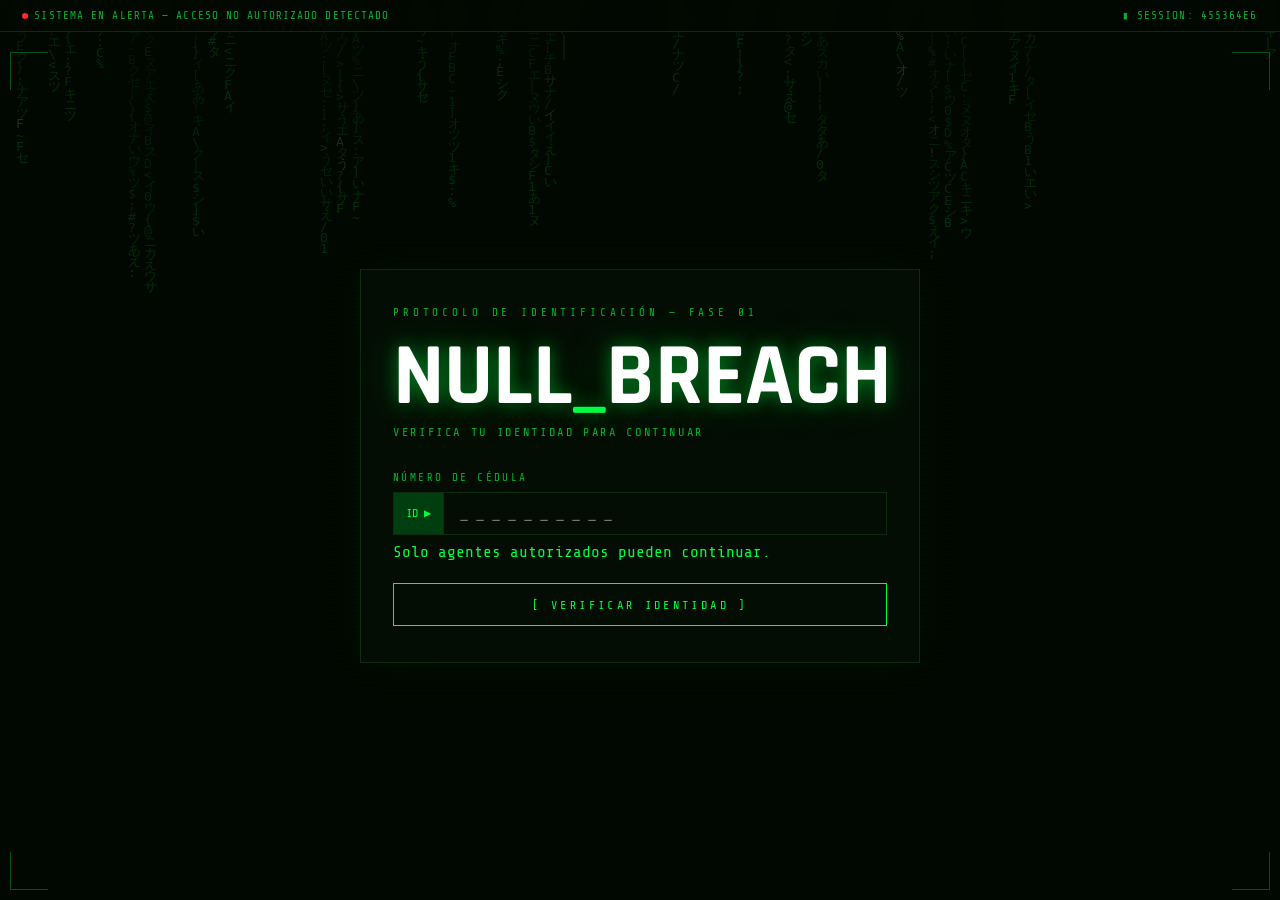
<file: Null-Breach/index.html>
<!DOCTYPE html>
<html lang="es">
<head>
    <meta charset="UTF-8">
    <meta name="viewport" content="width=device-width, initial-scale=1.0">
    <title>NULL_BREACH // ADMIN</title>
    <link href="https://fonts.googleapis.com/css2?family=Share+Tech+Mono&family=Rajdhani:wght@300;500;700&display=swap" rel="stylesheet">
    <link rel="stylesheet" href="styles.css">
</head>
<body>

    <canvas id="matrix-canvas"></canvas>
    
    <div class="corner tl"></div><div class="corner tr"></div>
    <div class="corner bl"></div><div class="corner br"></div>

    <div class="top-bar">
        <span><span class="status-dot"></span>SISTEMA EN ALERTA — ACCESO NO AUTORIZADO DETECTADO</span>
        <span class="right"><span class="blink">▮</span> SESSION: <span id="session-id">--------</span></span>
    </div>

    <section class="screen active" id="screen-cedula">
        <div class="card fade-up" style="animation-delay:.3s; opacity:0">
            <p class="eyebrow"> PROTOCOLO DE IDENTIFICACIÓN — FASE 01</p>
            <div class="logo">NULL<span class="accent">_</span>BREACH</div>
            <p class="sub">VERIFICA TU IDENTIDAD PARA CONTINUAR</p>
            <p class="field-label"> NÚMERO DE CÉDULA</p>
            <div class="input-row" id="cedula-row">
                <span class="input-prefix">ID ▶</span>
                <input class="text-input" id="cedula-input" type="text" inputmode="numeric" placeholder="_ _ _ _ _ _ _ _ _ _" maxlength="12">
            </div>
            <p class="hint-line" id="cedula-hint">Solo agentes autorizados pueden continuar.</p>
            <button class="btn-full" onclick="validarCedula()">[ VERIFICAR IDENTIDAD ]</button>
        </div>
    </section>

    <section class="screen" id="screen-admin">
        <div class="card fade-in" style="max-width: 800px; width: 90%;">
            <p class="eyebrow"> TERMINAL DE ADMINISTRACIÓN — NIVEL ROOT</p>
            <div class="logo" style="font-size: 2.5rem;">ADMIN<span class="accent">_</span>CORE</div>
            
            <div class="admin-sections">
                <div>
                    <p class="field-label"> GESTIÓN DE AGENTES AUTORIZADOS</p>
                    <div class="input-row">
                        <input class="text-input" id="admin-new-cedula" type="text" placeholder="Nueva Cédula...">
                        <button class="access-btn" onclick="adminAgregarUsuario()">[ + ]</button>
                    </div>
                    <div class="scroll-area" style="margin-top: 10px;">
                        <table class="user-list" id="admin-table">
                            <thead>
                                <tr><th>CÉDULA</th><th>CÓDIGO</th><th>ACCION</th></tr>
                            </thead>
                            <tbody id="admin-user-body"></tbody>
                        </table>
                    </div>
                </div>

                <div>
                    <p class="field-label" id="post-editor-label"> CREAR NUEVO ENIGMA </p>
                    <input type="hidden" id="edit-post-index" value="-1">
                    <div class="input-row">
                        <span class="input-prefix" style="width: 83px;">TITULO</span>
                        <input class="text-input" id="post-title" type="text" placeholder="Ej: NODO-01">
                    </div>
                    <div class="input-row" style="height: 70px;">
                        <span class="input-prefix">CONTENIDO</span>
                        <textarea class="text-input" id="post-body" style="resize:none; padding-top:10px;" placeholder="Mensaje clasificado..."></textarea>
                    </div>
                    <div class="input-row">
                        <span class="input-prefix" style="width: 83px;">HIGHLIGHTS</span>
                        <input class="text-input" id="post-hl" type="text" placeholder="Palabras clave (sep. por comas)">
                    </div>
                    <button class="btn-full" id="btn-save-post" onclick="adminGuardarPost()">[ PUBLICAR ENIGMA ]</button>
                    <button class="btn-full" id="btn-cancel-edit" onclick="adminResetPostForm()" style="display:none; margin-top: 5px; border-color: var(--red); color: var(--red);">[ CANCELAR EDICIÓN ]</button>

                    <p class="field-label" style="margin-top: 20px;"> LISTA DE ENIGMAS ACTIVOS</p>
                    <div class="scroll-area" id="admin-posts-list"></div>
                </div>
            </div>

            <button class="btn-full" onclick="location.reload()" style="margin-top: 2rem;">[ CERRAR SESIÓN ]</button>
        </div>
    </section>

    <section class="screen" id="screen-codigo">
        <div class="card fade-in" style="opacity:0">
            <p class="eyebrow"> IDENTIDAD CONFIRMADA — CÓDIGO GENERADO</p>
            <div class="warning-box">
                ⚠ ESTE CÓDIGO ES ÚNICO E INTRANSFERIBLE<br>
                Memorízalo o guárdalo en un lugar seguro.
            </div>
            <div class="code-display">
                <p class="code-label"> TU CÓDIGO DE ACCESO NULL_BREACH</p>
                <div class="code-value" id="codigo-display">--------</div>
            </div>
            <button class="copy-btn" onclick="copiarCodigo()">[ COPIAR CÓDIGO AL PORTAPAPELES ]</button>
            <button class="btn-full" onclick="irAlLanding()">[ CONTINUAR AL SISTEMA → ]</button>
        </div>
    </section>

    <section class="screen" id="screen-landing">
        <div class="hero-wrap fade-up" style="opacity:0;animation-delay:.2s">
            <p class="eyebrow"> ACCESO AL SISTEMA — INTRODUCE TU CÓDIGO</p>
            <div class="logo">NULL<span class="accent">_</span>BREACH</div>
        </div>
        <div class="terminal">
            <div class="t-bar">
                <div class="t-dot r"></div><div class="t-dot y"></div><div class="t-dot g"></div>
                <span class="t-title">root@nullbreach:~$</span>
            </div>
            <div class="t-body" id="t-lines"></div>
        </div>
        <div class="access-wrap" style="width:100%; max-width:700px">
            <div class="access-row">
                <span class="access-prefix">breach:~$</span>
                <input class="access-input" id="access-input" type="text" maxlength="14" style="text-transform:uppercase">
                <button class="access-btn" onclick="verificarAcceso()">EJECUTAR</button>
            </div>
        </div>
    </section>

    <section class="screen" id="screen-enigma">
        <div class="enigma-wrap fade-in" style="width: 100%; max-width: 700px;">
            <div class="access-granted">
                <div class="granted-tag">ACCESO CONCEDIDO</div>
                <div class="granted-title">BIENVENIDO, AGENTE</div>
                <p id="agent-id-display" class="agent-id"></p>
            </div>
            
            <div id="posts-container"></div>

            <div class="progress-bar"><div class="progress-fill" id="progress-fill"></div></div>
            <button class="btn-full" onclick="location.reload()" style="max-width: 200px; margin: 20px auto;">[ DESCONECTAR ]</button>
        </div>
    </section>

    <script src="main.js"></script>
</body>
</html>
</file>
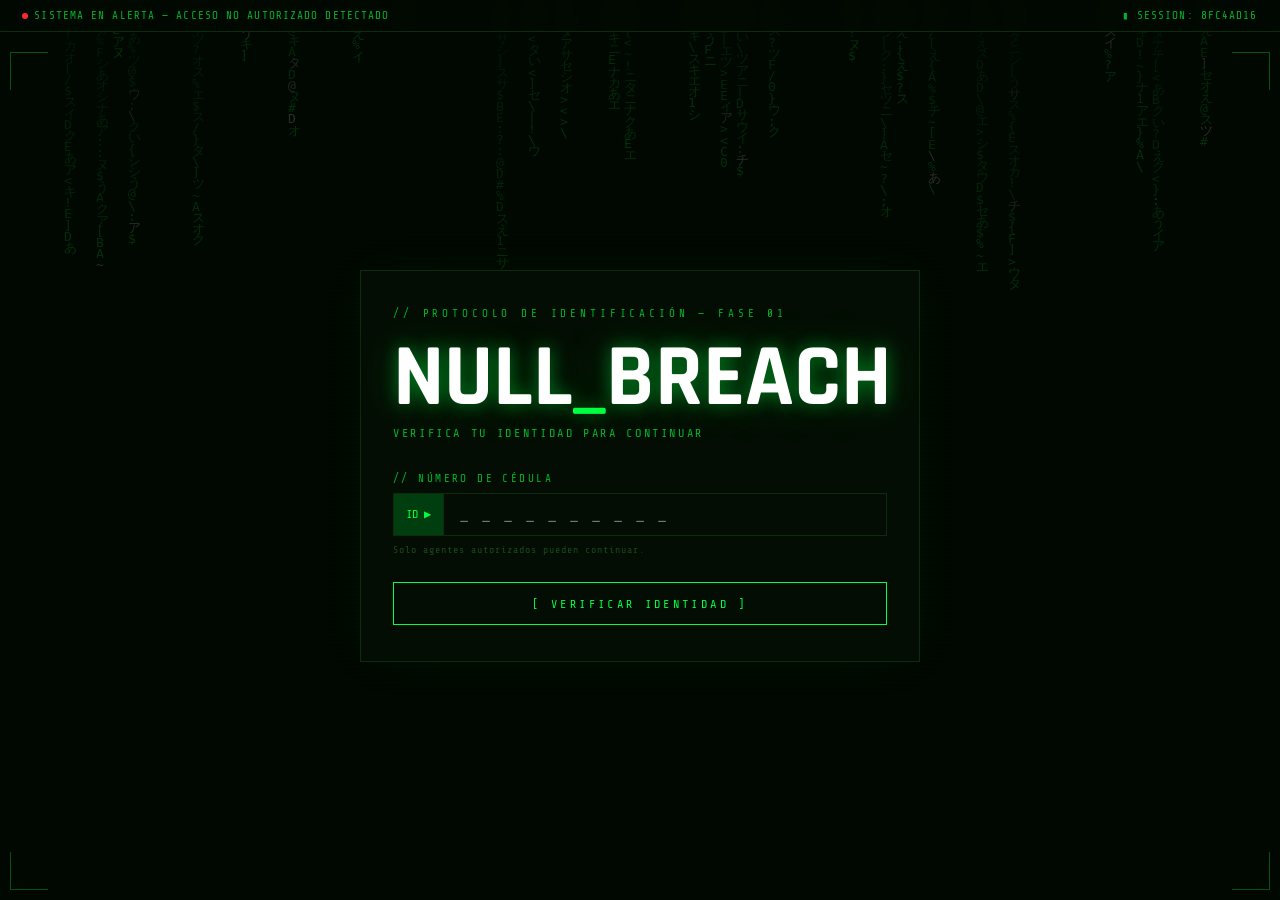
<file: nullbreach.html>
<!DOCTYPE html>
<html lang="es">
<head>
<meta charset="UTF-8">
<meta name="viewport" content="width=device-width, initial-scale=1.0">
<title>NULL_BREACH // ADMIN</title>
<link href="https://fonts.googleapis.com/css2?family=Share+Tech+Mono&family=Rajdhani:wght@300;500;700&display=swap" rel="stylesheet">
<style>
:root {
  --green:      #00ff41;
  --green-dim:   #00b32c;
  --green-faint: #003d0f;
  --green-glow:  rgba(0,255,65,0.15);
  --red:         #ff2a2a;
  --amber:       #ffb800;
  --cyan:        #00e5ff;
  --bg:          #020a02;
  --surface:     #040d04;
  --border:      #0d2b0d;
  --mono: 'Share Tech Mono', monospace;
  --title: 'Rajdhani', sans-serif;
}
*, *::before, *::after { box-sizing: border-box; margin: 0; padding: 0; }
html, body {
  width: 100%; min-height: 100vh;
  background: var(--bg);
  color: var(--green);
  font-family: var(--mono);
  overflow-x: hidden;
  cursor: crosshair;
}

/* ── CANVAS ── */
#matrix-canvas {
  position: fixed; inset: 0;
  width: 100%; height: 100%;
  opacity: .16; pointer-events: none; z-index: 0;
}

/* ── SCANLINES ── */
body::before {
  content: ''; position: fixed; inset: 0;
  background: repeating-linear-gradient(0deg,transparent,transparent 2px,rgba(0,0,0,.13) 2px,rgba(0,0,0,.13) 4px);
  pointer-events: none; z-index: 1;
}

/* ── CORNERS ── */
.corner { position: fixed; width: 38px; height: 38px; opacity: .3; z-index: 5; pointer-events: none; }
.corner.tl { top: 52px; left: 10px; border-top: 1px solid var(--green); border-left: 1px solid var(--green); }
.corner.tr { top: 52px; right: 10px; border-top: 1px solid var(--green); border-right: 1px solid var(--green); }
.corner.bl { bottom: 10px; left: 10px; border-bottom: 1px solid var(--green); border-left: 1px solid var(--green); }
.corner.br { bottom: 10px; right: 10px; border-bottom: 1px solid var(--green); border-right: 1px solid var(--green); }

/* ── TOP BAR ── */
.top-bar {
  position: fixed; top: 0; left: 0; right: 0; z-index: 20;
  display: flex; justify-content: space-between; align-items: center;
  padding: .55rem 1.4rem;
  border-bottom: 1px solid var(--border);
  background: rgba(2,10,2,.88); backdrop-filter: blur(4px);
  font-size: 11px; color: var(--green-dim); letter-spacing: .1em;
}
.status-dot {
  display: inline-block; width: 6px; height: 6px; border-radius: 50%;
  background: var(--red); margin-right: 6px;
  animation: pulse-red 1.5s ease-in-out infinite;
}
@keyframes pulse-red {
  0%,100% { box-shadow: 0 0 3px var(--red); }
  50%      { box-shadow: 0 0 10px var(--red), 0 0 22px var(--red); }
}
.blink { animation: blink .9s step-end infinite; }
@keyframes blink { 50% { opacity: 0; } }

/* ── SCREENS ── */
.screen {
  position: relative; z-index: 10;
  min-height: 100vh;
  display: none;
  flex-direction: column;
  align-items: center;
  justify-content: center;
  padding: 5rem 1.5rem 3rem;
}
.screen.active { display: flex; }

/* ── FADE ANIMATIONS ── */
@keyframes fadeUp {
  from { opacity: 0; transform: translateY(14px); }
  to   { opacity: 1; transform: translateY(0); }
}
@keyframes fadeIn {
  from { opacity: 0; } to { opacity: 1; }
}
.fade-up  { animation: fadeUp  .6s ease forwards; }
.fade-in  { animation: fadeIn  .5s ease forwards; }

/* ── SHARED CARD ── */
.card {
  width: 100%; max-width: 560px;
  border: 1px solid var(--border);
  background: var(--surface);
  padding: 2.2rem 2rem;
  box-shadow: 0 0 50px rgba(0,255,65,.04);
}

/* ── EYEBROW / LABELS ── */
.eyebrow {
  font-size: 11px; letter-spacing: .35em;
  color: var(--green-dim); margin-bottom: 1.2rem;
}
.logo {
  font-family: var(--title);
  font-size: clamp(2.8rem, 9vw, 5.5rem);
  font-weight: 700; line-height: .9;
  color: #fff;
  text-shadow: 0 0 18px rgba(0,255,65,.45), 0 0 55px rgba(0,255,65,.18);
  margin-bottom: .5rem;
  animation: glitch 7s 1s infinite;
}
.logo .accent { color: var(--green); }
@keyframes glitch {
  0%,95%,100% { text-shadow: 0 0 18px rgba(0,255,65,.45),0 0 55px rgba(0,255,65,.18); transform: none; }
  96% { text-shadow: -3px 0 var(--red),3px 0 #0ff; transform: skewX(-1.2deg); }
  97% { text-shadow: 3px 0 var(--red),-3px 0 #0ff; transform: skewX(1deg) scaleX(1.01); }
  98% { text-shadow: 0 0 18px rgba(0,255,65,.45),0 0 55px rgba(0,255,65,.18); transform: none; }
}
.sub {
  font-size: 12px; letter-spacing: .22em;
  color: var(--green-dim); margin-bottom: 2rem;
}

/* ══════════════════════════════════════
   SCREEN: ADMIN PANEL
══════════════════════════════════════ */
.user-list {
  width: 100%; border-collapse: collapse; margin-top: 1rem;
}
.user-list th, .user-list td {
  padding: 10px; border: 1px solid var(--border); text-align: left; font-size: 12px;
}
.user-list th { background: var(--green-faint); color: var(--green); }
.del-btn {
  background: transparent; color: var(--red); border: 1px solid var(--red);
  padding: 2px 8px; cursor: pointer; font-family: var(--mono); font-size: 10px;
}
.del-btn:hover { background: var(--red); color: #fff; }

.edit-btn {
  background: transparent; color: var(--cyan); border: 1px solid var(--cyan);
  padding: 2px 8px; cursor: pointer; font-family: var(--mono); font-size: 10px; margin-right: 4px;
}
.edit-btn:hover { background: var(--cyan); color: #000; }

.field-label { font-size: 11px; letter-spacing: .22em; color: var(--green-dim); margin-bottom: .5rem; }
.input-row { display: flex; gap: 0; border: 1px solid var(--border); transition: border-color .3s; margin-bottom: .5rem; }
.input-row:focus-within { border-color: var(--green-dim); }
.input-prefix { padding: 0 12px; font-size: 12px; color: var(--green); border-right: 1px solid var(--border); background: var(--green-faint); display: flex; align-items: center; white-space: nowrap; }
.text-input { flex: 1; background: transparent; border: none; outline: none; padding: .75rem 1rem; color: var(--green); font-family: var(--mono); font-size: 15px; letter-spacing: .2em; caret-color: var(--green); }
.hint-line { font-size: 10px; letter-spacing: .1em; color: #1a4a1a; min-height: 16px; }
.hint-line.err { color: var(--red); }
.hint-line.ok { color: var(--green-dim); }
.btn-full { width: 100%; padding: .85rem; margin-top: 1.4rem; background: transparent; border: 1px solid var(--green); color: var(--green); font-family: var(--mono); font-size: 12px; letter-spacing: .28em; cursor: pointer; transition: all .25s; position: relative; overflow: hidden; z-index: 1; }
.btn-full::before { content: ''; position: absolute; top: 0; left: -100%; width: 100%; height: 100%; background: var(--green); transition: left .35s cubic-bezier(.4,0,.2,1); z-index: -1; }
.btn-full:hover { color: var(--bg); }
.btn-full:hover::before { left: 0; }

.code-display { text-align: center; padding: 1.8rem 1rem; border: 1px solid var(--border); background: var(--green-faint); margin: 1.4rem 0; position: relative; overflow: hidden; }
.code-value { font-family: var(--title); font-size: clamp(2rem, 8vw, 3.5rem); font-weight: 700; letter-spacing: .3em; color: var(--green); text-shadow: 0 0 20px rgba(0,255,65,.6); word-break: break-all; }
.warning-box { border: 1px solid rgba(255,184,0,.25); background: rgba(255,184,0,.04); padding: .9rem 1rem; margin-bottom: 1rem; font-size: 11px; color: var(--amber); letter-spacing: .1em; line-height: 1.8; }
.copy-btn { width: 100%; padding: .7rem; background: transparent; border: 1px solid var(--border); color: var(--green-dim); font-family: var(--mono); font-size: 11px; letter-spacing: .2em; cursor: pointer; transition: all .2s; margin-bottom: .7rem; }
.terminal { width: 100%; max-width: 700px; border: 1px solid var(--border); background: var(--surface); border-radius: 3px; overflow: hidden; margin-bottom: 1.6rem; }
.t-bar { display: flex; align-items: center; gap: 6px; padding: 7px 12px; background: #050d05; border-bottom: 1px solid var(--border); }
.t-dot { width: 9px; height: 9px; border-radius: 50%; }
.t-dot.r { background: #3d0000; } .t-dot.y { background: #2a2200; } .t-dot.g { background: #003d00; }
.t-body { padding: 1.1rem 1.4rem; min-height: 160px; font-size: 13px; line-height: 1.85; color: var(--green-dim); }
.access-row { display: flex; border: 1px solid var(--border); }
.access-input { flex: 1; background: transparent; border: none; outline: none; padding: .75rem 1rem; color: var(--green); font-family: var(--mono); font-size: 15px; letter-spacing: .25em; }
.access-btn { padding: 0 1.3rem; background: var(--green-faint); border: none; border-left: 1px solid var(--border); color: var(--green); font-family: var(--mono); cursor: pointer; }
.stats { display: flex; width: 100%; max-width: 700px; border: 1px solid var(--border); margin-top: 1.5rem; }
.stat { flex: 1; text-align: center; padding: .9rem .5rem; border-right: 1px solid var(--border); }
.stat-val { font-family: var(--title); font-size: 1.5rem; font-weight: 700; color: #fff; display: block; }
.stat-lbl { font-size: 9px; color: var(--green-dim); letter-spacing: .14em; }
.dossier { border: 1px solid var(--border); background: var(--surface); margin-bottom: 1.2rem; width: 100%; }
.dossier-header { padding: .6rem 1rem; background: var(--green-faint); border-bottom: 1px solid var(--border); font-size: 10px; color: var(--green); display: flex; justify-content: space-between; }
.dossier-body { padding: 1.4rem 1.2rem; line-height: 1.9; font-size: 13px; color: var(--green-dim); }
.hl { color: var(--green); } .hl-cyan { color: var(--cyan); } .hl-amber { color: var(--amber); }
.redacted { background: var(--green); color: var(--green); padding: 0 4px; cursor: pointer; }
.progress-bar { width: 100%; height: 2px; background: var(--border); margin-top: 1.5rem; }
.progress-fill { height: 100%; width: 0%; background: var(--green); transition: width 1s ease; }

.admin-sections {
  display: flex; flex-direction: column; gap: 2rem;
}
.scroll-area {
  max-height: 300px; overflow-y: auto; border: 1px solid var(--border); padding: 10px; background: rgba(0,0,0,0.2);
}
::-webkit-scrollbar { width: 4px; }
::-webkit-scrollbar-thumb { background: var(--green-faint); }
</style>
</head>
<body>

<canvas id="matrix-canvas"></canvas>
<div class="corner tl"></div><div class="corner tr"></div>
<div class="corner bl"></div><div class="corner br"></div>

<div class="top-bar">
  <span><span class="status-dot"></span>SISTEMA EN ALERTA — ACCESO NO AUTORIZADO DETECTADO</span>
  <span class="right"><span class="blink">▮</span> SESSION: <span id="session-id">--------</span></span>
</div>

<section class="screen active" id="screen-cedula">
  <div class="card fade-up" style="animation-delay:.3s;opacity:0">
    <p class="eyebrow">// PROTOCOLO DE IDENTIFICACIÓN — FASE 01</p>
    <div class="logo">NULL<span class="accent">_</span>BREACH</div>
    <p class="sub">VERIFICA TU IDENTIDAD PARA CONTINUAR</p>
    <p class="field-label">// NÚMERO DE CÉDULA</p>
    <div class="input-row" id="cedula-row">
      <span class="input-prefix">ID ▶</span>
      <input class="text-input" id="cedula-input" type="text" inputmode="numeric" placeholder="_ _ _ _ _ _ _ _ _ _" maxlength="12">
    </div>
    <p class="hint-line" id="cedula-hint">Solo agentes autorizados pueden continuar.</p>
    <button class="btn-full" onclick="validarCedula()">[ VERIFICAR IDENTIDAD ]</button>
  </div>
</section>

<section class="screen" id="screen-admin">
  <div class="card fade-in" style="max-width: 800px; width: 90%;">
    <p class="eyebrow">// TERMINAL DE ADMINISTRACIÓN — NIVEL ROOT</p>
    <div class="logo" style="font-size: 2.5rem;">ADMIN<span class="accent">_</span>CORE</div>
    
    <div class="admin-sections">
        <div>
            <p class="field-label">// GESTIÓN DE AGENTES AUTORIZADOS</p>
            <div class="input-row">
                <input class="text-input" id="admin-new-cedula" type="text" placeholder="Nueva Cédula...">
                <button class="access-btn" onclick="adminAgregarUsuario()">[ + ]</button>
            </div>
            <div class="scroll-area" style="margin-top: 10px;">
                <table class="user-list" id="admin-table">
                    <thead>
                        <tr><th>CÉDULA</th><th>CÓDIGO</th><th>ACCION</th></tr>
                    </thead>
                    <tbody id="admin-user-body"></tbody>
                </table>
            </div>
        </div>

        <div>
            <p class="field-label" id="post-editor-label">// CREAR NUEVO ENIGMA (DOSSIER)</p>
            <input type="hidden" id="edit-post-index" value="-1">
            <div class="input-row">
                <span class="input-prefix">TITULO</span>
                <input class="text-input" id="post-title" type="text" placeholder="Ej: NODO-01">
            </div>
            <div class="input-row" style="height: 80px;">
                <span class="input-prefix">CONTENIDO</span>
                <textarea class="text-input" id="post-body" style="resize:none; padding-top:10px;" placeholder="Mensaje clasificado..."></textarea>
            </div>
            <div class="input-row">
                <span class="input-prefix">HIGHLIGHTS</span>
                <input class="text-input" id="post-hl" type="text" placeholder="Palabras clave (sep. por comas)">
            </div>
            <button class="btn-full" id="btn-save-post" onclick="adminGuardarPost()">[ PUBLICAR ENIGMA ]</button>
            <button class="btn-full" id="btn-cancel-edit" onclick="adminResetPostForm()" style="display:none; margin-top: 5px; border-color: var(--red); color: var(--red);">[ CANCELAR EDICIÓN ]</button>

            <p class="field-label" style="margin-top: 20px;">// LISTA DE ENIGMAS ACTIVOS</p>
            <div class="scroll-area" id="admin-posts-list"></div>
        </div>
    </div>

    <button class="btn-full" onclick="location.reload()" style="margin-top: 2rem;">[ CERRAR SESIÓN ]</button>
  </div>
</section>

<section class="screen" id="screen-codigo">
  <div class="card fade-in" style="opacity:0">
    <p class="eyebrow">// IDENTIDAD CONFIRMADA — CÓDIGO GENERADO</p>
    <div class="warning-box">
      ⚠ ESTE CÓDIGO ES ÚNICO E INTRANSFERIBLE<br>
      Memorízalo o guárdalo en un lugar seguro.
    </div>
    <div class="code-display">
      <p class="code-label">// TU CÓDIGO DE ACCESO NULL_BREACH</p>
      <div class="code-value" id="codigo-display">--------</div>
      <p class="code-digits" id="codigo-digits"></p>
    </div>
    <button class="copy-btn" onclick="copiarCodigo()">[ COPIAR CÓDIGO AL PORTAPAPELES ]</button>
    <button class="btn-full" onclick="irAlLanding()">[ CONTINUAR AL SISTEMA → ]</button>
  </div>
</section>

<section class="screen" id="screen-landing">
  <div class="hero-wrap fade-up" style="opacity:0;animation-delay:.2s">
    <p class="eyebrow">// ACCESO AL SISTEMA — INTRODUCE TU CÓDIGO</p>
    <div class="logo">NULL<span class="accent">_</span>BREACH</div>
  </div>
  <div class="terminal">
    <div class="t-bar">
      <div class="t-dot r"></div><div class="t-dot y"></div><div class="t-dot g"></div>
      <span class="t-title">root@nullbreach:~$</span>
    </div>
    <div class="t-body" id="t-lines"></div>
  </div>
  <div class="access-wrap" style="width:100%; max-width:700px">
    <div class="access-row">
      <span class="access-prefix">breach:~$</span>
      <input class="access-input" id="access-input" type="text" maxlength="14" style="text-transform:uppercase">
      <button class="access-btn" onclick="verificarAcceso()">EJECUTAR</button>
    </div>
  </div>
</section>

<section class="screen" id="screen-enigma">
  <div class="enigma-wrap fade-in" style="width: 100%; max-width: 700px;">
    <div class="access-granted">
      <div class="granted-tag">ACCESO CONCEDIDO</div>
      <div class="granted-title">BIENVENIDO, AGENTE</div>
      <p id="agent-id-display" class="agent-id"></p>
    </div>
    
    <div id="posts-container">
        </div>

    <div class="progress-bar"><div class="progress-fill" id="progress-fill"></div></div>
    <button class="btn-full" onclick="location.reload()" style="max-width: 200px; margin: 20px auto;">[ DESCONECTAR ]</button>
  </div>
</section>

<script>
/* MATRIX RAIN */
(function(){
  const cv = document.getElementById('matrix-canvas');
  const cx = cv.getContext('2d');
  const chars = '01アイウエオカキクサシスセタチツナニヌ<>{}[]|/\\:;~%$#@!?ABCDEFあいうえ'.split('');
  let drops=[], W, H;
  function resize(){ W=cv.width=window.innerWidth; H=cv.height=window.innerHeight; drops=Array.from({length:Math.floor(W/16)},()=>Math.random()*-50); }
  window.addEventListener('resize',resize); resize();
  function draw(){
    cx.fillStyle='rgba(2,10,2,0.045)'; cx.fillRect(0,0,W,H);
    cx.font='13px monospace';
    drops.forEach((y,i)=>{
      cx.fillStyle=Math.random()>.97?'#fff':'#00ff41';
      cx.fillText(chars[Math.floor(Math.random()*chars.length)],i*16,y*16);
      if(y*16>H&&Math.random()>.975) drops[i]=0; else drops[i]+=.7;
    });
  }
  setInterval(draw,50);
})();

/* PERSISTENCIA DE DATOS (PRODUCCIÓN) */
let CEDULAS_AUTORIZADAS = JSON.parse(localStorage.getItem('NB_CEDULAS')) || ['31711870', '31197589', '31787090'];
let POSTS_DATA = JSON.parse(localStorage.getItem('NB_POSTS')) || [
    {title: 'NODO-01', body: 'Infiltración exitosa en NEXUS CORP. El ghost_protocol.enc espera.', hl: 'NEXUS CORP, ghost_protocol'}
];
let MAPA_CODIGOS = {};

function actualizarStorage() {
    localStorage.setItem('NB_CEDULAS', JSON.stringify(CEDULAS_AUTORIZADAS));
    localStorage.setItem('NB_POSTS', JSON.stringify(POSTS_DATA));
}

function actualizarMapa() {
    MAPA_CODIGOS = {};
    CEDULAS_AUTORIZADAS.forEach(c => {
        MAPA_CODIGOS[c] = generarCodigo(c);
    });
}

function generarCodigo(cedula) {
  const digits = cedula.replace(/\D/g,'').split('').map(Number);
  let seed = 0;
  digits.forEach((d, i) => { seed += d * (i + 3) * 7; });
  seed = seed % 97;
  const transformed = digits.map((d, i) => (d + (seed + i * 13 + d * 3) % 10) % 10);
  return transformed.join('');
}

/* FUNCIONES ADMIN - USUARIOS */
function adminAgregarUsuario() {
    const inp = document.getElementById('admin-new-cedula');
    const val = inp.value.trim();
    if(val.length > 5 && !CEDULAS_AUTORIZADAS.includes(val)) {
        CEDULAS_AUTORIZADAS.push(val);
        actualizarMapa();
        actualizarStorage();
        inp.value = '';
        renderAdminTable();
    }
}

function adminEliminarUsuario(cedula) {
    CEDULAS_AUTORIZADAS = CEDULAS_AUTORIZADAS.filter(c => c !== cedula);
    actualizarMapa();
    actualizarStorage();
    renderAdminTable();
}

function renderAdminTable() {
    const tbody = document.getElementById('admin-user-body');
    tbody.innerHTML = '';
    CEDULAS_AUTORIZADAS.forEach(c => {
        const tr = document.createElement('tr');
        tr.innerHTML = `
            <td>${c}</td>
            <td style="color:var(--cyan)">${MAPA_CODIGOS[c]}</td>
            <td><button class="del-btn" onclick="adminEliminarUsuario('${c}')">ELIMINAR</button></td>
        `;
        tbody.appendChild(tr);
    });
}

/* FUNCIONES ADMIN - POSTS (ENIGMAS) */
function adminGuardarPost() {
    const title = document.getElementById('post-title').value.trim();
    const body = document.getElementById('post-body').value.trim();
    const hl = document.getElementById('post-hl').value.trim();
    const editIndex = parseInt(document.getElementById('edit-post-index').value);

    if(!title || !body) return alert("ERROR: Faltan campos.");

    const postObj = { title, body, hl };

    if(editIndex === -1) {
        POSTS_DATA.push(postObj);
    } else {
        POSTS_DATA[editIndex] = postObj;
    }

    actualizarStorage();
    adminResetPostForm();
    renderAdminPosts();
}

function adminEditarPost(index) {
    const p = POSTS_DATA[index];
    document.getElementById('post-title').value = p.title;
    document.getElementById('post-body').value = p.body;
    document.getElementById('post-hl').value = p.hl;
    document.getElementById('edit-post-index').value = index;

    document.getElementById('post-editor-label').textContent = "// EDITANDO ENIGMA SELECCIONADO";
    document.getElementById('btn-save-post').textContent = "[ GUARDAR CAMBIOS ]";
    document.getElementById('btn-cancel-edit').style.display = "block";
}

function adminEliminarPost(index) {
    if(confirm("¿Confirmar eliminación permanente de este dossier?")) {
        POSTS_DATA.splice(index, 1);
        actualizarStorage();
        renderAdminPosts();
    }
}

function adminResetPostForm() {
    document.getElementById('post-title').value = '';
    document.getElementById('post-body').value = '';
    document.getElementById('post-hl').value = '';
    document.getElementById('edit-post-index').value = '-1';
    document.getElementById('post-editor-label').textContent = "// CREAR NUEVO ENIGMA (DOSSIER)";
    document.getElementById('btn-save-post').textContent = "[ PUBLICAR ENIGMA ]";
    document.getElementById('btn-cancel-edit').style.display = "none";
}

function renderAdminPosts() {
    const list = document.getElementById('admin-posts-list');
    list.innerHTML = '';
    POSTS_DATA.forEach((p, i) => {
        const div = document.createElement('div');
        div.className = 'dossier';
        div.style.padding = "5px 10px";
        div.style.fontSize = "12px";
        div.innerHTML = `
            <div style="display:flex; justify-content:space-between; align-items:center;">
                <span>#${i+1} [ ${p.title} ]</span>
                <div>
                    <button class="edit-btn" onclick="adminEditarPost(${i})">EDITAR</button>
                    <button class="del-btn" onclick="adminEliminarPost(${i})">BORRAR</button>
                </div>
            </div>
        `;
        list.appendChild(div);
    });
}

/* NAVEGACION Y SESION */
let agenteCodigo = '';
document.getElementById('session-id').textContent = Math.random().toString(16).slice(2,10).toUpperCase();

function mostrar(id){
  document.querySelectorAll('.screen').forEach(s=>s.classList.remove('active'));
  document.getElementById(id).classList.add('active');
}

function validarCedula(){
  const val = document.getElementById('cedula-input').value.trim();
  actualizarMapa();
  if(CEDULAS_AUTORIZADAS.includes(val)) {
      agenteCodigo = MAPA_CODIGOS[val];
      // Si es una de las cedulas originales, entra a Admin
      if(['31711870', '31197589', '31787090'].includes(val)) {
          mostrar('screen-admin');
          renderAdminTable();
          renderAdminPosts();
      } else {
          mostrar('screen-codigo');
          document.getElementById('codigo-display').textContent = agenteCodigo;
      }
  } else {
      const hint = document.getElementById('cedula-hint');
      hint.textContent = '> ERROR: ACCESO DENEGADO.';
      hint.className = 'hint-line err';
  }
}

function irAlLanding() { mostrar('screen-landing'); }

function verificarAcceso(){
  const val = document.getElementById('access-input').value.trim();
  if(Object.values(MAPA_CODIGOS).includes(val) || val === "ROOT_DEBUG") {
      mostrar('screen-enigma');
      document.getElementById('agent-id-display').textContent = 'ID: ' + val;
      renderPublicPosts();
      setTimeout(()=> document.getElementById('progress-fill').style.width = '100%', 500);
  }
}

function renderPublicPosts() {
    const container = document.getElementById('posts-container');
    container.innerHTML = '';
    POSTS_DATA.forEach(p => {
        const div = document.createElement('div');
        div.className = 'dossier';
        div.innerHTML = `
            <div class="dossier-header"><span>// DOSSIER: ${p.title}</span> <span>${new Date().toLocaleTimeString()}</span></div>
            <div class="dossier-body">
                <p>${p.body.replace(/\n/g, '<br>')}</p>
                ${p.hl ? `<br><p>TAGS: <span class="hl-cyan">${p.hl}</span></p>` : ''}
            </div>
        `;
        container.appendChild(div);
    });
}

function copiarCodigo() {
    const code = document.getElementById('codigo-display').innerText;
    navigator.clipboard.writeText(code).then(() => alert("Código copiado."));
}

actualizarMapa();
</script>
</body>
</html>
</file>
<file: Null-Breach/styles.css>
:root {
  --green:      #00ff41;
  --green-dim:   #00b32c;
  --green-faint: #003d0f;
  --green-glow:  rgba(0,255,65,0.15);
  --red:          #ff2a2a;
  --amber:        #ffb800;
  --cyan:         #00e5ff;
  --bg:           #020a02;
  --surface:      #040d04;
  --border:       #0d2b0d;
  --mono: 'Share Tech Mono', monospace;
  --title: 'Rajdhani', sans-serif;
}

*, *::before, *::after { box-sizing: border-box; margin: 0; padding: 0; }

html, body {
  width: 100%; min-height: 100vh;
  background: var(--bg);
  color: var(--green);
  font-family: var(--mono);
  overflow-x: hidden;
  cursor: crosshair;
}

/* CANVAS MATRIX */
#matrix-canvas {
  position: fixed; inset: 0;
  width: 100%; height: 100%;
  opacity: .16; pointer-events: none; z-index: 0;
}

/* SCANLINES */
body::before {
  content: ''; position: fixed; inset: 0;
  background: repeating-linear-gradient(0deg,transparent,transparent 2px,rgba(0,0,0,.13) 2px,rgba(0,0,0,.13) 4px);
  pointer-events: none; z-index: 1;
}

/* CORNERS */
.corner { position: fixed; width: 38px; height: 38px; opacity: .3; z-index: 5; pointer-events: none; }
.corner.tl { top: 52px; left: 10px; border-top: 1px solid var(--green); border-left: 1px solid var(--green); }
.corner.tr { top: 52px; right: 10px; border-top: 1px solid var(--green); border-right: 1px solid var(--green); }
.corner.bl { bottom: 10px; left: 10px; border-bottom: 1px solid var(--green); border-left: 1px solid var(--green); }
.corner.br { bottom: 10px; right: 10px; border-bottom: 1px solid var(--green); border-right: 1px solid var(--green); }

/* TOP BAR */
.top-bar {
  position: fixed; top: 0; left: 0; right: 0; z-index: 20;
  display: flex; justify-content: space-between; align-items: center;
  padding: .55rem 1.4rem;
  border-bottom: 1px solid var(--border);
  background: rgba(2,10,2,.88); backdrop-filter: blur(4px);
  font-size: 11px; color: var(--green-dim); letter-spacing: .1em;
}

.status-dot {
  display: inline-block; width: 6px; height: 6px; border-radius: 50%;
  background: var(--red); margin-right: 6px;
  animation: pulse-red 1.5s ease-in-out infinite;
}

@keyframes pulse-red {
  0%,100% { box-shadow: 0 0 3px var(--red); }
  50%      { box-shadow: 0 0 10px var(--red), 0 0 22px var(--red); }
}

.blink { animation: blink .9s step-end infinite; }
@keyframes blink { 50% { opacity: 0; } }

/* SCREENS */
.screen {
  position: relative; z-index: 10;
  min-height: 100vh;
  display: none;
  flex-direction: column;
  align-items: center;
  justify-content: center;
  padding: 5rem 1.5rem 3rem;
}
.screen.active { display: flex; }

/* ANIMATIONS */
@keyframes fadeUp {
  from { opacity: 0; transform: translateY(14px); }
  to   { opacity: 1; transform: translateY(0); }
}
@keyframes fadeIn {
  from { opacity: 0; } to { opacity: 1; }
}
.fade-up  { animation: fadeUp  .6s ease forwards; }
.fade-in  { animation: fadeIn  .5s ease forwards; }

/* SHARED COMPONENTS */
.card {
  width: 100%; max-width: 560px;
  border: 1px solid var(--border);
  background: var(--surface);
  padding: 2.2rem 2rem;
  box-shadow: 0 0 50px rgba(0,255,65,.04);
}

.eyebrow { font-size: 11px; letter-spacing: .35em; color: var(--green-dim); margin-bottom: 1.2rem; }

.logo {
  font-family: var(--title);
  font-size: clamp(2.8rem, 9vw, 5.5rem);
  font-weight: 700; line-height: .9;
  color: #fff;
  text-shadow: 0 0 18px rgba(0,255,65,.45), 0 0 55px rgba(0,255,65,.18);
  margin-bottom: .5rem;
  animation: glitch 7s 1s infinite;
}
.logo .accent { color: var(--green); }

@keyframes glitch {
  0%,95%,100% { text-shadow: 0 0 18px rgba(0,255,65,.45),0 0 55px rgba(0,255,65,.18); transform: none; }
  96% { text-shadow: -3px 0 var(--red),3px 0 #0ff; transform: skewX(-1.2deg); }
  97% { text-shadow: 3px 0 var(--red),-3px 0 #0ff; transform: skewX(1deg) scaleX(1.01); }
  98% { text-shadow: 0 0 18px rgba(0,255,65,.45),0 0 55px rgba(0,255,65,.18); transform: none; }
}

.sub { font-size: 12px; letter-spacing: .22em; color: var(--green-dim); margin-bottom: 2rem; }

/* ADMIN TABLES */
.user-list { width: 100%; border-collapse: collapse; margin-top: 1rem; }
.user-list th, .user-list td { padding: 10px; border: 1px solid var(--border); text-align: left; font-size: 12px; }
.user-list th { background: var(--green-faint); color: var(--green); }

/* BUTTONS */
.del-btn, .edit-btn { background: transparent; padding: 2px 8px; cursor: pointer; font-family: var(--mono); font-size: 10px; }
.del-btn { color: var(--red); border: 1px solid var(--red); }
.del-btn:hover { background: var(--red); color: #fff; }
.edit-btn { color: var(--cyan); border: 1px solid var(--cyan); margin-right: 4px; }
.edit-btn:hover { background: var(--cyan); color: #000; }

.btn-full {
    width: 100%; padding: .85rem; margin-top: 1.4rem;
    background: transparent; border: 1px solid var(--green);
    color: var(--green); font-family: var(--mono); font-size: 12px;
    letter-spacing: .28em; cursor: pointer; transition: all .25s;
    position: relative; overflow: hidden; z-index: 1;
}
.btn-full::before {
    content: ''; position: absolute; top: 0; left: -100%;
    width: 100%; height: 100%; background: var(--green);
    transition: left .35s cubic-bezier(.4,0,.2,1); z-index: -1;
}
.btn-full:hover { color: var(--bg); }
.btn-full:hover::before { left: 0; }

/* FORMS & INPUTS */
.field-label { font-size: 11px; letter-spacing: .22em; color: var(--green-dim); margin-bottom: .5rem; }
.input-row { display: flex; border: 1px solid var(--border); transition: border-color .3s; margin-bottom: .5rem; }
.input-row:focus-within { border-color: var(--green-dim); }
.input-prefix { padding: 0 12px; font-size: 12px; color: var(--green); border-right: 1px solid var(--border); background: var(--green-faint); display: flex; align-items: center; }
.text-input { flex: 1; background: transparent; border: none; outline: none; padding: .75rem 1rem; color: var(--green); font-family: var(--mono); font-size: 15px; }

/* CODE DISPLAY */
.code-display { text-align: center; padding: 1.8rem 1rem; border: 1px solid var(--border); background: var(--green-faint); margin: 1.4rem 0; }
.code-value { font-family: var(--title); font-size: clamp(2rem, 8vw, 3.5rem); font-weight: 700; letter-spacing: .3em; color: var(--green); text-shadow: 0 0 20px rgba(0,255,65,.6); }

/* TERMINAL INTERFACE */
.terminal { width: 100%; max-width: 700px; border: 1px solid var(--border); background: var(--surface); margin-bottom: 1.6rem; }
.t-bar { display: flex; align-items: center; gap: 6px; padding: 7px 12px; background: #050d05; border-bottom: 1px solid var(--border); }
.t-dot { width: 9px; height: 9px; border-radius: 50%; }
.t-dot.r { background: #3d0000; } .t-dot.y { background: #2a2200; } .t-dot.g { background: #003d00; }
.t-body { padding: 1.1rem 1.4rem; min-height: 160px; font-size: 13px; color: var(--green-dim); }

.access-row { display: flex; border: 1px solid var(--border); }
.access-input { flex: 1; background: transparent; border: none; outline: none; padding: .75rem 1rem; color: var(--green); font-family: var(--mono); }
.access-btn { padding: 0 1.3rem; background: var(--green-faint); border-left: 1px solid var(--border); color: var(--green); cursor: pointer; }

/* DOSSIER & MISC */
.dossier { border: 1px solid var(--border); background: var(--surface); margin-bottom: 1.2rem; width: 100%; }
.dossier-header { padding: .6rem 1rem; background: var(--green-faint); border-bottom: 1px solid var(--border); font-size: 10px; display: flex; justify-content: space-between; }
.dossier-body { padding: 1.4rem 1.2rem; font-size: 13px; color: var(--green-dim); }
.hl-cyan { color: var(--cyan); }
.admin-sections { display: flex; flex-direction: column; gap: 2rem; }
.scroll-area { max-height: 300px; overflow-y: auto; border: 1px solid var(--border); padding: 10px; background: rgba(0,0,0,0.2); }
::-webkit-scrollbar { width: 4px; }
::-webkit-scrollbar-thumb { background: var(--green-faint); }
</file>
